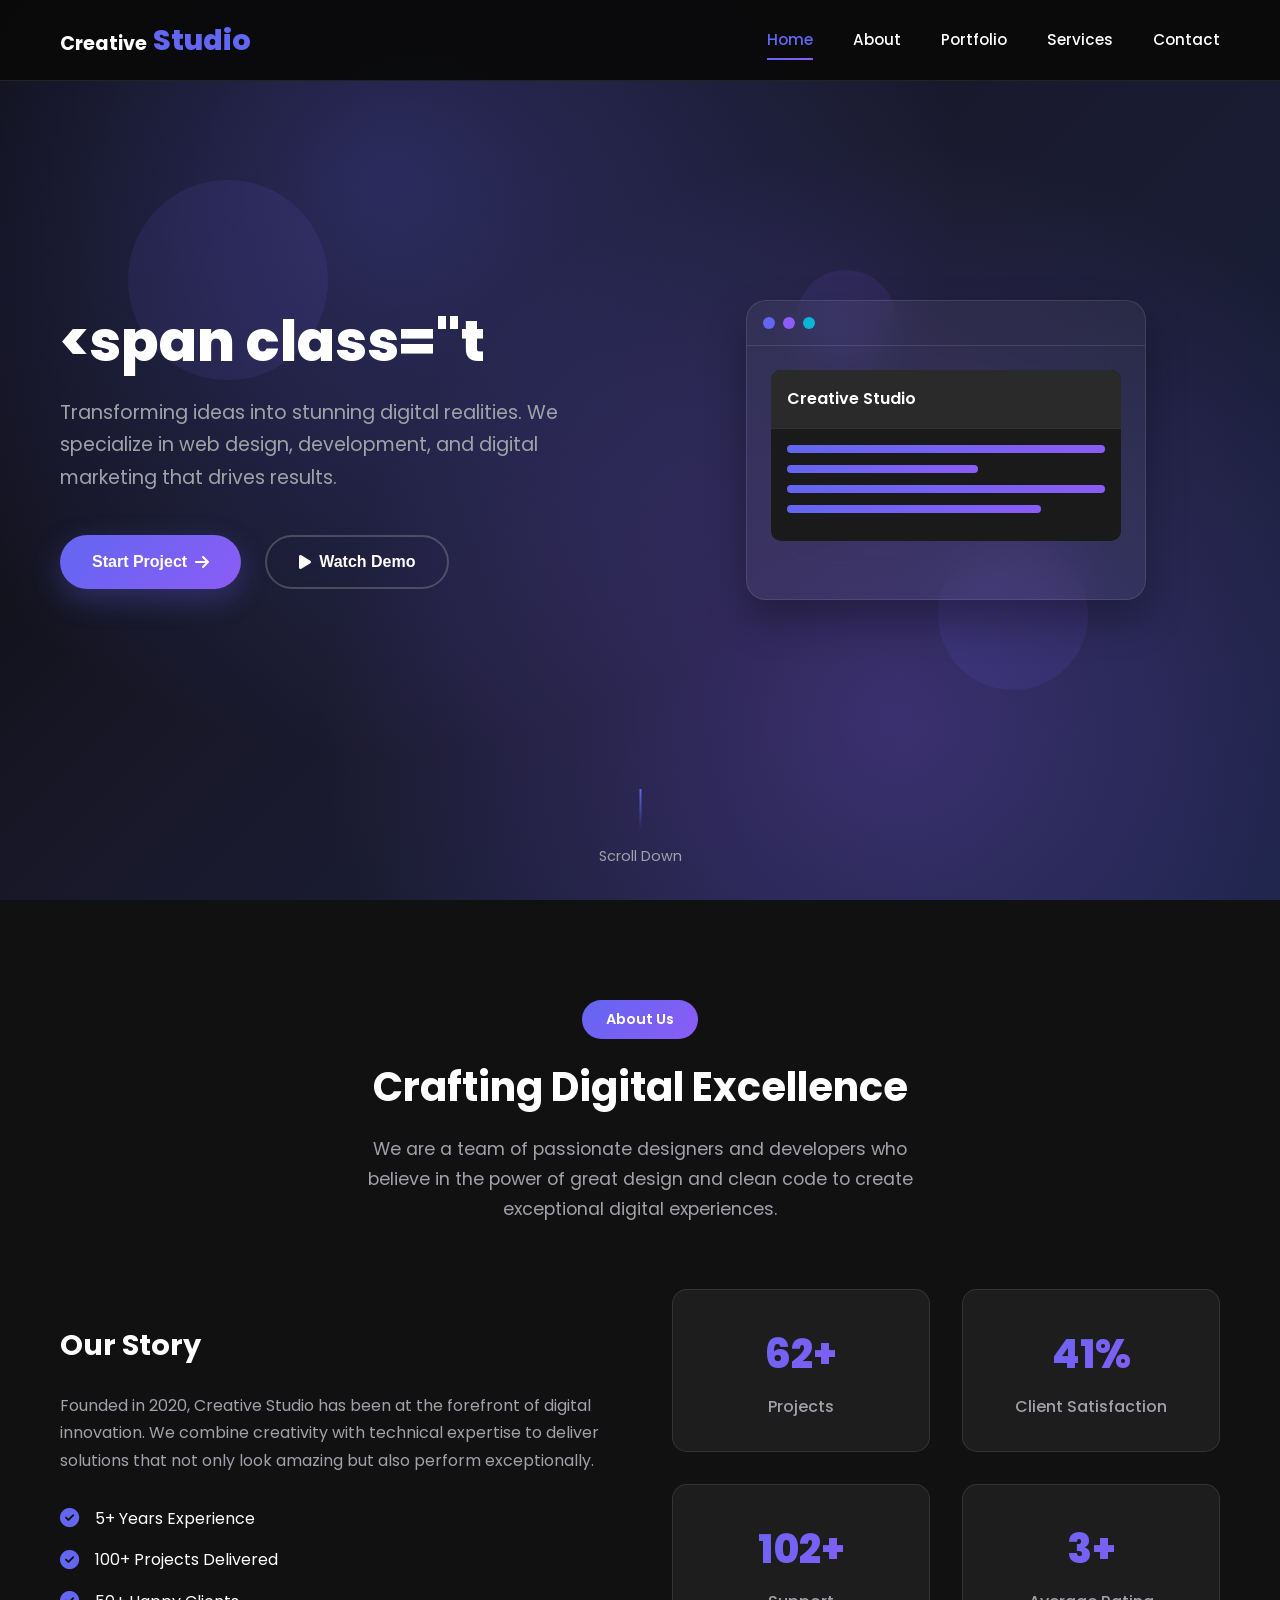
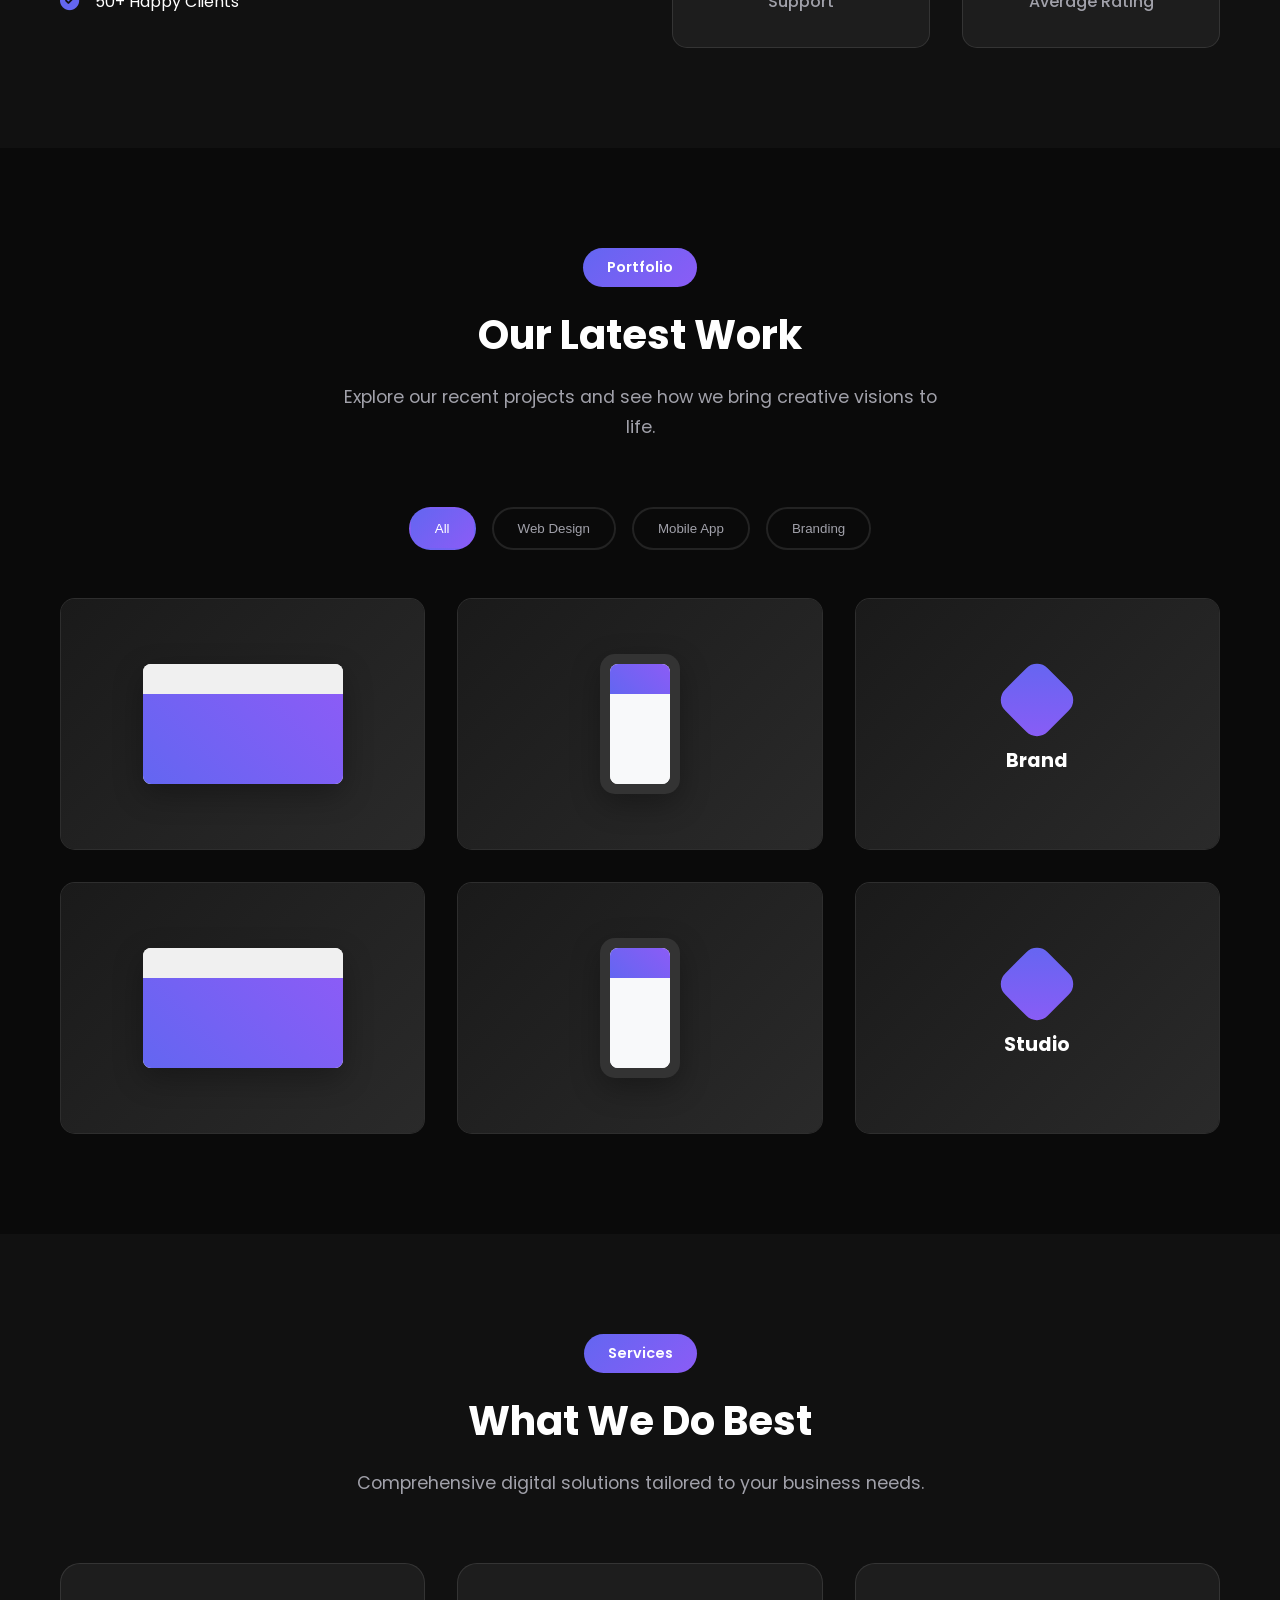
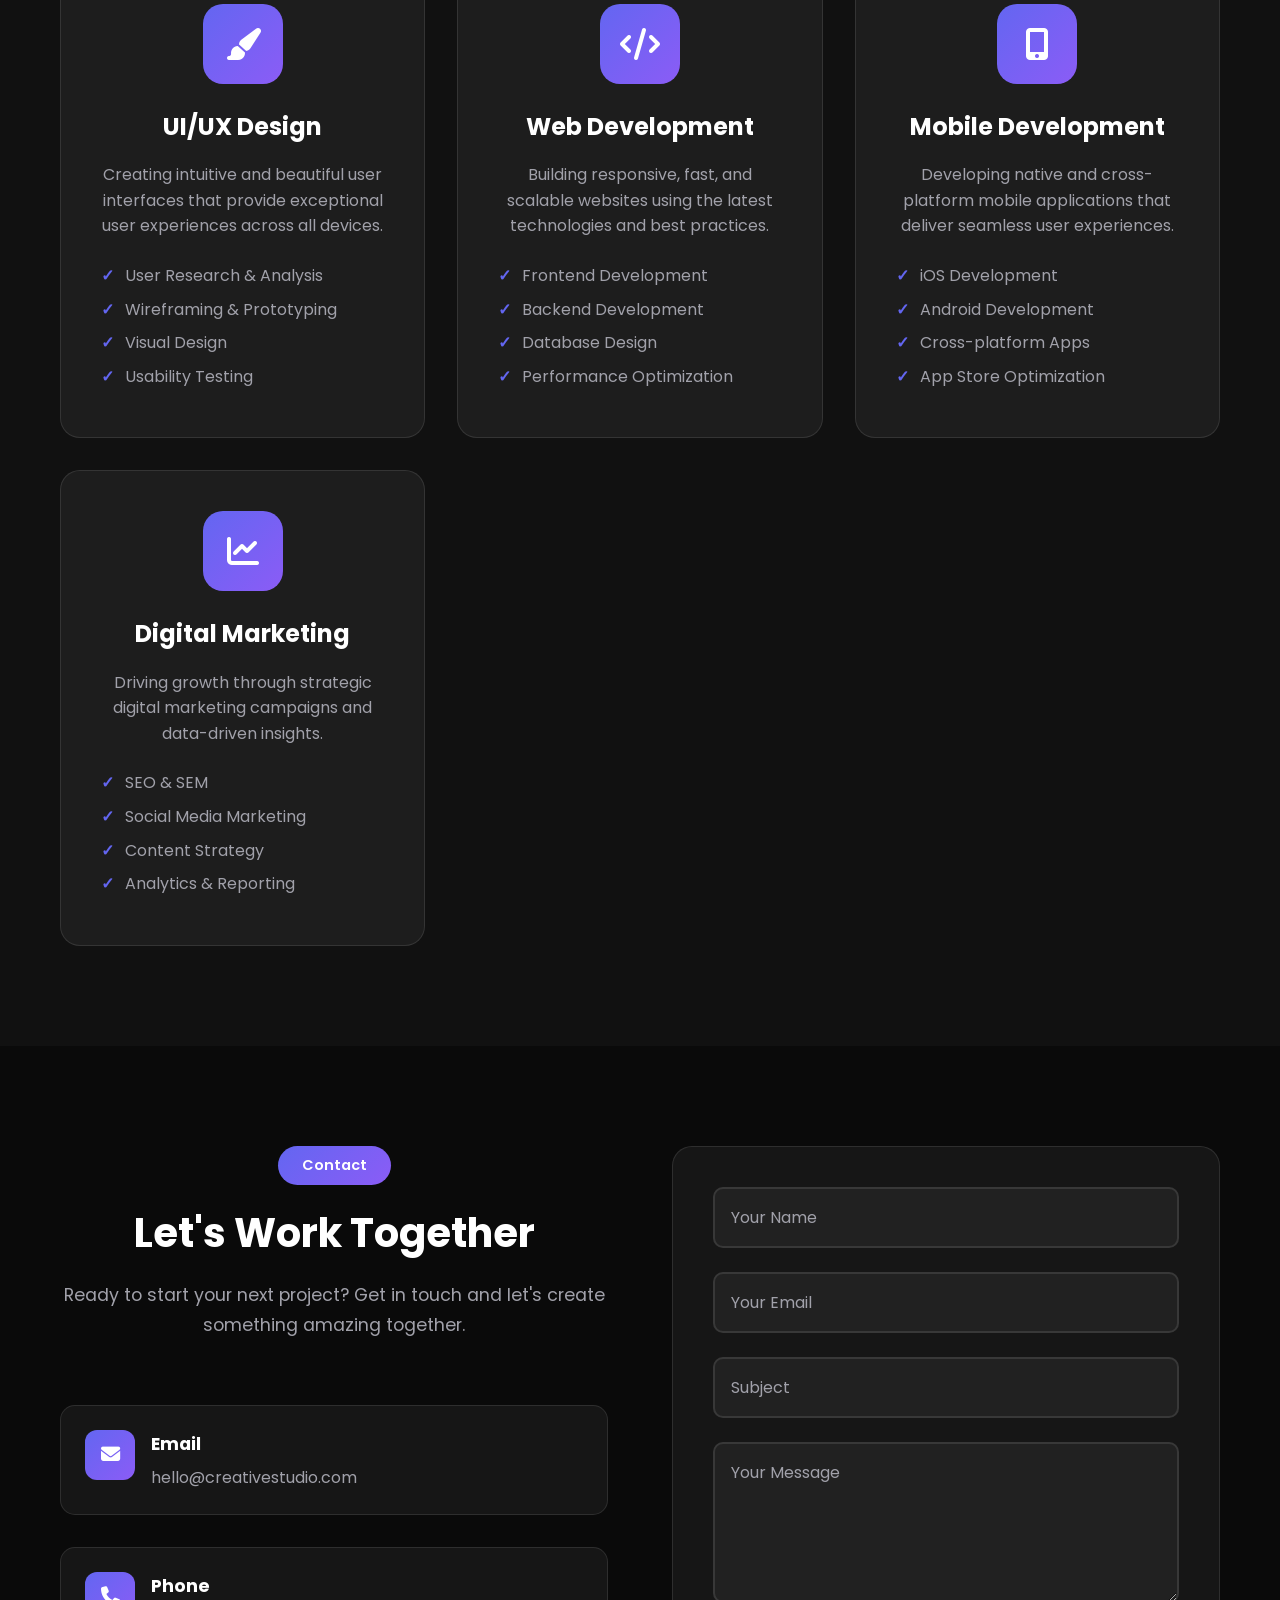
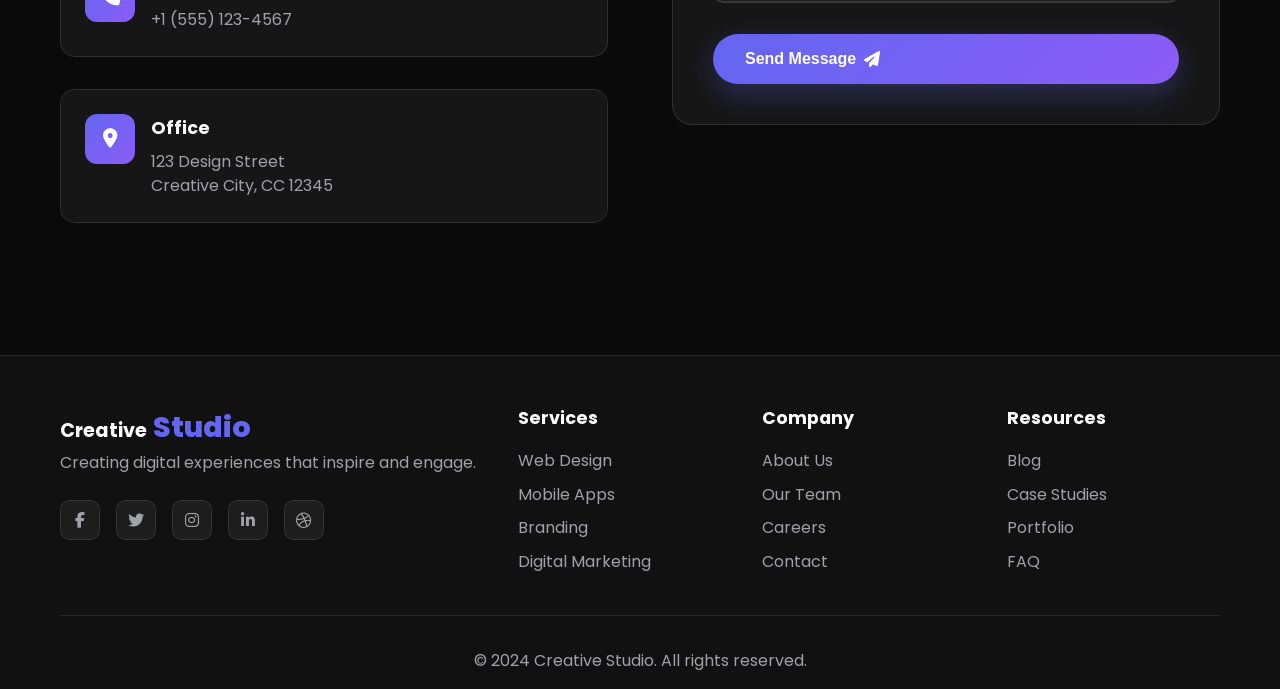
<file: index.html>
<!DOCTYPE html>
<html lang="en">
<head>
    <meta charset="UTF-8">
    <meta name="viewport" content="width=device-width, initial-scale=1.0">
    <title>Creative Studio - Digital Innovation</title>
    <link rel="stylesheet" href="style.css">
    <link href="https://fonts.googleapis.com/css2?family=Poppins:wght@300;400;500;600;700;800&display=swap" rel="stylesheet">
    <link rel="stylesheet" href="https://cdnjs.cloudflare.com/ajax/libs/font-awesome/6.4.0/css/all.min.css">
</head>
<body>
    <!-- Navigation -->
    <nav class="navbar">
        <div class="nav-container">
            <div class="logo">
                <span class="logo-text">Creative</span>
                <span class="logo-accent">Studio</span>
            </div>
            <div class="nav-menu" id="nav-menu">
                <a href="#home" class="nav-link active">Home</a>
                <a href="#about" class="nav-link">About</a>
                <a href="#portfolio" class="nav-link">Portfolio</a>
                <a href="#services" class="nav-link">Services</a>
                <a href="#contact" class="nav-link">Contact</a>
            </div>
            <div class="hamburger" id="hamburger">
                <span></span>
                <span></span>
                <span></span>
            </div>
        </div>
    </nav>

    <!-- Hero Section -->
    <section id="home" class="hero">
        <div class="hero-background">
            <div class="gradient-overlay"></div>
            <div class="floating-shapes">
                <div class="shape shape-1"></div>
                <div class="shape shape-2"></div>
                <div class="shape shape-3"></div>
            </div>
        </div>
        <div class="hero-content">
            <div class="hero-text">
                <h1 class="hero-title">
                    <span class="title-line">We Create</span>
                    <span class="title-line highlight">Amazing Digital</span>
                    <span class="title-line">Experiences</span>
                </h1>
                <p class="hero-description">
                    Transforming ideas into stunning digital realities. We specialize in web design, 
                    development, and digital marketing that drives results.
                </p>
                <div class="hero-buttons">
                    <button class="btn btn-primary">
                        <span>Start Project</span>
                        <i class="fas fa-arrow-right"></i>
                    </button>
                    <button class="btn btn-outline">
                        <i class="fas fa-play"></i>
                        <span>Watch Demo</span>
                    </button>
                </div>
            </div>
            <div class="hero-visual">
                <div class="hero-card">
                    <div class="card-header">
                        <div class="card-dots">
                            <span></span>
                            <span></span>
                            <span></span>
                        </div>
                    </div>
                    <div class="card-content">
                        <div class="mockup-screen">
                            <div class="screen-header">
                                <div class="screen-title">Creative Studio</div>
                            </div>
                            <div class="screen-content">
                                <div class="content-line"></div>
                                <div class="content-line short"></div>
                                <div class="content-line"></div>
                                <div class="content-line medium"></div>
                            </div>
                        </div>
                    </div>
                </div>
            </div>
        </div>
        <div class="scroll-indicator">
            <div class="scroll-line"></div>
            <span>Scroll Down</span>
        </div>
    </section>

    <!-- About Section -->
    <section id="about" class="about">
        <div class="container">
            <div class="section-header">
                <span class="section-tag">About Us</span>
                <h2 class="section-title">Crafting Digital Excellence</h2>
                <p class="section-description">
                    We are a team of passionate designers and developers who believe in the power 
                    of great design and clean code to create exceptional digital experiences.
                </p>
            </div>
            <div class="about-grid">
                <div class="about-content">
                    <div class="about-text">
                        <h3>Our Story</h3>
                        <p>
                            Founded in 2020, Creative Studio has been at the forefront of digital innovation. 
                            We combine creativity with technical expertise to deliver solutions that not only 
                            look amazing but also perform exceptionally.
                        </p>
                        <div class="about-features">
                            <div class="feature">
                                <i class="fas fa-check-circle"></i>
                                <span>5+ Years Experience</span>
                            </div>
                            <div class="feature">
                                <i class="fas fa-check-circle"></i>
                                <span>100+ Projects Delivered</span>
                            </div>
                            <div class="feature">
                                <i class="fas fa-check-circle"></i>
                                <span>50+ Happy Clients</span>
                            </div>
                        </div>
                    </div>
                </div>
                <div class="about-stats">
                    <div class="stat-card">
                        <div class="stat-number">150+</div>
                        <div class="stat-label">Projects</div>
                    </div>
                    <div class="stat-card">
                        <div class="stat-number">98%</div>
                        <div class="stat-label">Client Satisfaction</div>
                    </div>
                    <div class="stat-card">
                        <div class="stat-number">24/7</div>
                        <div class="stat-label">Support</div>
                    </div>
                    <div class="stat-card">
                        <div class="stat-number">5★</div>
                        <div class="stat-label">Average Rating</div>
                    </div>
                </div>
            </div>
        </div>
    </section>

    <!-- Portfolio Section -->
    <section id="portfolio" class="portfolio">
        <div class="container">
            <div class="section-header">
                <span class="section-tag">Portfolio</span>
                <h2 class="section-title">Our Latest Work</h2>
                <p class="section-description">
                    Explore our recent projects and see how we bring creative visions to life.
                </p>
            </div>
            <div class="portfolio-filter">
                <button class="filter-btn active" data-filter="all">All</button>
                <button class="filter-btn" data-filter="web">Web Design</button>
                <button class="filter-btn" data-filter="mobile">Mobile App</button>
                <button class="filter-btn" data-filter="branding">Branding</button>
            </div>
            <div class="portfolio-grid">
                <div class="portfolio-item" data-category="web">
                    <div class="portfolio-image">
                        <div class="project-mockup web-mockup">
                            <div class="mockup-browser">
                                <div class="browser-header">
                                    <div class="browser-dots">
                                        <span></span>
                                        <span></span>
                                        <span></span>
                                    </div>
                                </div>
                                <div class="browser-content"></div>
                            </div>
                        </div>
                        <div class="portfolio-overlay">
                            <h3>E-Commerce Platform</h3>
                            <p>Modern online shopping experience</p>
                            <button class="view-project">
                                <i class="fas fa-external-link-alt"></i>
                            </button>
                        </div>
                    </div>
                </div>
                <div class="portfolio-item" data-category="mobile">
                    <div class="portfolio-image">
                        <div class="project-mockup mobile-mockup">
                            <div class="mockup-phone">
                                <div class="phone-screen">
                                    <div class="app-header"></div>
                                    <div class="app-content"></div>
                                </div>
                            </div>
                        </div>
                        <div class="portfolio-overlay">
                            <h3>Fitness App</h3>
                            <p>Personal training companion</p>
                            <button class="view-project">
                                <i class="fas fa-external-link-alt"></i>
                            </button>
                        </div>
                    </div>
                </div>
                <div class="portfolio-item" data-category="branding">
                    <div class="portfolio-image">
                        <div class="project-mockup branding-mockup">
                            <div class="brand-logo">
                                <div class="logo-shape"></div>
                                <div class="logo-text">Brand</div>
                            </div>
                        </div>
                        <div class="portfolio-overlay">
                            <h3>Brand Identity</h3>
                            <p>Complete brand makeover</p>
                            <button class="view-project">
                                <i class="fas fa-external-link-alt"></i>
                            </button>
                        </div>
                    </div>
                </div>
                <div class="portfolio-item" data-category="web">
                    <div class="portfolio-image">
                        <div class="project-mockup web-mockup">
                            <div class="mockup-browser">
                                <div class="browser-header">
                                    <div class="browser-dots">
                                        <span></span>
                                        <span></span>
                                        <span></span>
                                    </div>
                                </div>
                                <div class="browser-content"></div>
                            </div>
                        </div>
                        <div class="portfolio-overlay">
                            <h3>Corporate Website</h3>
                            <p>Professional business presence</p>
                            <button class="view-project">
                                <i class="fas fa-external-link-alt"></i>
                            </button>
                        </div>
                    </div>
                </div>
                <div class="portfolio-item" data-category="mobile">
                    <div class="portfolio-image">
                        <div class="project-mockup mobile-mockup">
                            <div class="mockup-phone">
                                <div class="phone-screen">
                                    <div class="app-header"></div>
                                    <div class="app-content"></div>
                                </div>
                            </div>
                        </div>
                        <div class="portfolio-overlay">
                            <h3>Food Delivery App</h3>
                            <p>Order food with ease</p>
                            <button class="view-project">
                                <i class="fas fa-external-link-alt"></i>
                            </button>
                        </div>
                    </div>
                </div>
                <div class="portfolio-item" data-category="branding">
                    <div class="portfolio-image">
                        <div class="project-mockup branding-mockup">
                            <div class="brand-logo">
                                <div class="logo-shape"></div>
                                <div class="logo-text">Studio</div>
                            </div>
                        </div>
                        <div class="portfolio-overlay">
                            <h3>Creative Agency</h3>
                            <p>Visual identity design</p>
                            <button class="view-project">
                                <i class="fas fa-external-link-alt"></i>
                            </button>
                        </div>
                    </div>
                </div>
            </div>
        </div>
    </section>

    <!-- Services Section -->
    <section id="services" class="services">
        <div class="container">
            <div class="section-header">
                <span class="section-tag">Services</span>
                <h2 class="section-title">What We Do Best</h2>
                <p class="section-description">
                    Comprehensive digital solutions tailored to your business needs.
                </p>
            </div>
            <div class="services-grid">
                <div class="service-card">
                    <div class="service-icon">
                        <i class="fas fa-paint-brush"></i>
                    </div>
                    <h3>UI/UX Design</h3>
                    <p>Creating intuitive and beautiful user interfaces that provide exceptional user experiences across all devices.</p>
                    <ul class="service-features">
                        <li>User Research & Analysis</li>
                        <li>Wireframing & Prototyping</li>
                        <li>Visual Design</li>
                        <li>Usability Testing</li>
                    </ul>
                </div>
                <div class="service-card">
                    <div class="service-icon">
                        <i class="fas fa-code"></i>
                    </div>
                    <h3>Web Development</h3>
                    <p>Building responsive, fast, and scalable websites using the latest technologies and best practices.</p>
                    <ul class="service-features">
                        <li>Frontend Development</li>
                        <li>Backend Development</li>
                        <li>Database Design</li>
                        <li>Performance Optimization</li>
                    </ul>
                </div>
                <div class="service-card">
                    <div class="service-icon">
                        <i class="fas fa-mobile-alt"></i>
                    </div>
                    <h3>Mobile Development</h3>
                    <p>Developing native and cross-platform mobile applications that deliver seamless user experiences.</p>
                    <ul class="service-features">
                        <li>iOS Development</li>
                        <li>Android Development</li>
                        <li>Cross-platform Apps</li>
                        <li>App Store Optimization</li>
                    </ul>
                </div>
                <div class="service-card">
                    <div class="service-icon">
                        <i class="fas fa-chart-line"></i>
                    </div>
                    <h3>Digital Marketing</h3>
                    <p>Driving growth through strategic digital marketing campaigns and data-driven insights.</p>
                    <ul class="service-features">
                        <li>SEO & SEM</li>
                        <li>Social Media Marketing</li>
                        <li>Content Strategy</li>
                        <li>Analytics & Reporting</li>
                    </ul>
                </div>
            </div>
        </div>
    </section>

    <!-- Contact Section -->
    <section id="contact" class="contact">
        <div class="container">
            <div class="contact-content">
                <div class="contact-info">
                    <div class="section-header">
                        <span class="section-tag">Contact</span>
                        <h2 class="section-title">Let's Work Together</h2>
                        <p class="section-description">
                            Ready to start your next project? Get in touch and let's create something amazing together.
                        </p>
                    </div>
                    <div class="contact-details">
                        <div class="contact-item">
                            <div class="contact-icon">
                                <i class="fas fa-envelope"></i>
                            </div>
                            <div class="contact-text">
                                <h4>Email</h4>
                                <p>hello@creativestudio.com</p>
                            </div>
                        </div>
                        <div class="contact-item">
                            <div class="contact-icon">
                                <i class="fas fa-phone"></i>
                            </div>
                            <div class="contact-text">
                                <h4>Phone</h4>
                                <p>+1 (555) 123-4567</p>
                            </div>
                        </div>
                        <div class="contact-item">
                            <div class="contact-icon">
                                <i class="fas fa-map-marker-alt"></i>
                            </div>
                            <div class="contact-text">
                                <h4>Office</h4>
                                <p>123 Design Street<br>Creative City, CC 12345</p>
                            </div>
                        </div>
                    </div>
                </div>
                <div class="contact-form-container">
                    <form class="contact-form">
                        <div class="form-group">
                            <input type="text" placeholder="Your Name" required>
                        </div>
                        <div class="form-group">
                            <input type="email" placeholder="Your Email" required>
                        </div>
                        <div class="form-group">
                            <input type="text" placeholder="Subject" required>
                        </div>
                        <div class="form-group">
                            <textarea placeholder="Your Message" rows="5" required></textarea>
                        </div>
                        <button type="submit" class="btn btn-primary">
                            <span>Send Message</span>
                            <i class="fas fa-paper-plane"></i>
                        </button>
                    </form>
                </div>
            </div>
        </div>
    </section>

    <!-- Footer -->
    <footer class="footer">
        <div class="container">
            <div class="footer-content">
                <div class="footer-section">
                    <div class="logo">
                        <span class="logo-text">Creative</span>
                        <span class="logo-accent">Studio</span>
                    </div>
                    <p>Creating digital experiences that inspire and engage.</p>
                    <div class="social-links">
                        <a href="#"><i class="fab fa-facebook-f"></i></a>
                        <a href="#"><i class="fab fa-twitter"></i></a>
                        <a href="#"><i class="fab fa-instagram"></i></a>
                        <a href="#"><i class="fab fa-linkedin-in"></i></a>
                        <a href="#"><i class="fab fa-dribbble"></i></a>
                    </div>
                </div>
                <div class="footer-section">
                    <h4>Services</h4>
                    <ul>
                        <li><a href="#">Web Design</a></li>
                        <li><a href="#">Mobile Apps</a></li>
                        <li><a href="#">Branding</a></li>
                        <li><a href="#">Digital Marketing</a></li>
                    </ul>
                </div>
                <div class="footer-section">
                    <h4>Company</h4>
                    <ul>
                        <li><a href="#">About Us</a></li>
                        <li><a href="#">Our Team</a></li>
                        <li><a href="#">Careers</a></li>
                        <li><a href="#">Contact</a></li>
                    </ul>
                </div>
                <div class="footer-section">
                    <h4>Resources</h4>
                    <ul>
                        <li><a href="#">Blog</a></li>
                        <li><a href="#">Case Studies</a></li>
                        <li><a href="#">Portfolio</a></li>
                        <li><a href="#">FAQ</a></li>
                    </ul>
                </div>
            </div>
            <div class="footer-bottom">
                <p>&copy; 2024 Creative Studio. All rights reserved.</p>
            </div>
        </div>
    </footer>

    <script src="script.js"></script>
</body>
</html>
</file>
<file: style.css>
/* Reset and Base Styles */
* {
    margin: 0;
    padding: 0;
    box-sizing: border-box;
}

html {
    scroll-behavior: smooth;
    font-size: 16px;
}

body {
    font-family: 'Poppins', sans-serif;
    line-height: 1.6;
    color: #ffffff;
    background: #0a0a0a;
    overflow-x: hidden;
}

.container {
    max-width: 1200px;
    margin: 0 auto;
    padding: 0 20px;
}

/* Navigation */
.navbar {
    position: fixed;
    top: 0;
    width: 100%;
    background: rgba(10, 10, 10, 0.95);
    backdrop-filter: blur(20px);
    z-index: 1000;
    transition: all 0.3s ease;
    border-bottom: 1px solid rgba(255, 255, 255, 0.1);
}

.nav-container {
    max-width: 1200px;
    margin: 0 auto;
    padding: 0 20px;
    display: flex;
    justify-content: space-between;
    align-items: center;
    height: 80px;
}

.logo {
    font-size: 1.8rem;
    font-weight: 800;
}

.logo-text {
    color: #ffffff;
}

.logo-accent {
    color: #6366f1;
}

.nav-menu {
    display: flex;
    gap: 2.5rem;
    align-items: center;
}

.nav-link {
    color: #ffffff;
    text-decoration: none;
    font-weight: 500;
    font-size: 0.95rem;
    position: relative;
    transition: all 0.3s ease;
    padding: 0.5rem 0;
}

.nav-link:hover,
.nav-link.active {
    color: #6366f1;
}

.nav-link::after {
    content: '';
    position: absolute;
    width: 0;
    height: 2px;
    bottom: 0;
    left: 0;
    background: linear-gradient(90deg, #6366f1, #8b5cf6);
    transition: width 0.3s ease;
}

.nav-link:hover::after,
.nav-link.active::after {
    width: 100%;
}

.hamburger {
    display: none;
    flex-direction: column;
    cursor: pointer;
    gap: 4px;
}

.hamburger span {
    width: 25px;
    height: 3px;
    background: #ffffff;
    transition: all 0.3s ease;
    border-radius: 2px;
}

/* Hero Section */
.hero {
    min-height: 100vh;
    position: relative;
    display: flex;
    align-items: center;
    overflow: hidden;
}

.hero-background {
    position: absolute;
    top: 0;
    left: 0;
    width: 100%;
    height: 100%;
    background: linear-gradient(135deg, #0a0a0a 0%, #1a1a2e 50%, #16213e 100%);
}

.gradient-overlay {
    position: absolute;
    top: 0;
    left: 0;
    width: 100%;
    height: 100%;
    background: radial-gradient(circle at 30% 20%, rgba(99, 102, 241, 0.3) 0%, transparent 50%),
                radial-gradient(circle at 70% 80%, rgba(139, 92, 246, 0.3) 0%, transparent 50%);
}

.floating-shapes {
    position: absolute;
    width: 100%;
    height: 100%;
    overflow: hidden;
}

.shape {
    position: absolute;
    border-radius: 50%;
    background: linear-gradient(45deg, rgba(99, 102, 241, 0.1), rgba(139, 92, 246, 0.1));
    animation: float 6s ease-in-out infinite;
}

.shape-1 {
    width: 200px;
    height: 200px;
    top: 20%;
    left: 10%;
    animation-delay: 0s;
}

.shape-2 {
    width: 150px;
    height: 150px;
    top: 60%;
    right: 15%;
    animation-delay: 2s;
}

.shape-3 {
    width: 100px;
    height: 100px;
    top: 30%;
    right: 30%;
    animation-delay: 4s;
}

.hero-content {
    position: relative;
    z-index: 2;
    max-width: 1200px;
    margin: 0 auto;
    padding: 0 20px;
    display: grid;
    grid-template-columns: 1fr 1fr;
    gap: 4rem;
    align-items: center;
}

.hero-text {
    animation: slideInLeft 1s ease-out;
}

.hero-title {
    font-size: 3.5rem;
    font-weight: 800;
    line-height: 1.1;
    margin-bottom: 1.5rem;
}

.title-line {
    display: block;
}

.highlight {
    background: linear-gradient(135deg, #6366f1, #8b5cf6);
    -webkit-background-clip: text;
    -webkit-text-fill-color: transparent;
    background-clip: text;
}

.hero-description {
    font-size: 1.2rem;
    color: #a1a1aa;
    margin-bottom: 2.5rem;
    line-height: 1.7;
}

.hero-buttons {
    display: flex;
    gap: 1.5rem;
    flex-wrap: wrap;
}

.btn {
    display: inline-flex;
    align-items: center;
    gap: 0.5rem;
    padding: 1rem 2rem;
    border: none;
    border-radius: 50px;
    font-weight: 600;
    font-size: 1rem;
    cursor: pointer;
    transition: all 0.3s ease;
    text-decoration: none;
    position: relative;
    overflow: hidden;
}

.btn-primary {
    background: linear-gradient(135deg, #6366f1, #8b5cf6);
    color: white;
    box-shadow: 0 10px 30px rgba(99, 102, 241, 0.3);
}

.btn-primary:hover {
    transform: translateY(-2px);
    box-shadow: 0 15px 40px rgba(99, 102, 241, 0.4);
}

.btn-outline {
    background: transparent;
    color: #ffffff;
    border: 2px solid rgba(255, 255, 255, 0.2);
    backdrop-filter: blur(10px);
}

.btn-outline:hover {
    background: rgba(255, 255, 255, 0.1);
    border-color: rgba(255, 255, 255, 0.3);
    transform: translateY(-2px);
}

.hero-visual {
    display: flex;
    justify-content: center;
    align-items: center;
    animation: slideInRight 1s ease-out;
}

.hero-card {
    width: 400px;
    height: 300px;
    background: rgba(255, 255, 255, 0.05);
    border-radius: 20px;
    backdrop-filter: blur(20px);
    border: 1px solid rgba(255, 255, 255, 0.1);
    box-shadow: 0 20px 40px rgba(0, 0, 0, 0.3);
    overflow: hidden;
}

.card-header {
    padding: 1rem;
    border-bottom: 1px solid rgba(255, 255, 255, 0.1);
}

.card-dots {
    display: flex;
    gap: 0.5rem;
}

.card-dots span {
    width: 12px;
    height: 12px;
    border-radius: 50%;
    background: #6366f1;
}

.card-dots span:nth-child(2) {
    background: #8b5cf6;
}

.card-dots span:nth-child(3) {
    background: #06b6d4;
}

.card-content {
    padding: 1.5rem;
}

.mockup-screen {
    background: #1a1a1a;
    border-radius: 10px;
    overflow: hidden;
}

.screen-header {
    padding: 1rem;
    background: #2a2a2a;
    border-bottom: 1px solid #333;
}

.screen-title {
    color: #ffffff;
    font-weight: 600;
}

.screen-content {
    padding: 1rem;
}

.content-line {
    height: 8px;
    background: linear-gradient(90deg, #6366f1, #8b5cf6);
    border-radius: 4px;
    margin-bottom: 0.75rem;
}

.content-line.short {
    width: 60%;
}

.content-line.medium {
    width: 80%;
}

.scroll-indicator {
    position: absolute;
    bottom: 2rem;
    left: 50%;
    transform: translateX(-50%);
    display: flex;
    flex-direction: column;
    align-items: center;
    gap: 1rem;
    color: #a1a1aa;
    font-size: 0.9rem;
}

.scroll-line {
    width: 2px;
    height: 40px;
    background: linear-gradient(to bottom, #6366f1, transparent);
    animation: scrollPulse 2s ease-in-out infinite;
}

/* Section Styles */
section {
    padding: 100px 0;
    position: relative;
}

.section-header {
    text-align: center;
    margin-bottom: 4rem;
}

.section-tag {
    display: inline-block;
    background: linear-gradient(135deg, #6366f1, #8b5cf6);
    color: white;
    padding: 0.5rem 1.5rem;
    border-radius: 50px;
    font-size: 0.9rem;
    font-weight: 600;
    margin-bottom: 1rem;
}

.section-title {
    font-size: 2.5rem;
    font-weight: 700;
    margin-bottom: 1rem;
    color: #ffffff;
}

.section-description {
    font-size: 1.1rem;
    color: #a1a1aa;
    max-width: 600px;
    margin: 0 auto;
    line-height: 1.7;
}

/* About Section */
.about {
    background: #111111;
}

.about-grid {
    display: grid;
    grid-template-columns: 1fr 1fr;
    gap: 4rem;
    align-items: center;
}

.about-text h3 {
    font-size: 1.8rem;
    margin-bottom: 1.5rem;
    color: #ffffff;
}

.about-text p {
    color: #a1a1aa;
    margin-bottom: 2rem;
    line-height: 1.7;
}

.about-features {
    display: flex;
    flex-direction: column;
    gap: 1rem;
}

.feature {
    display: flex;
    align-items: center;
    gap: 1rem;
    color: #ffffff;
}

.feature i {
    color: #6366f1;
    font-size: 1.2rem;
}

.about-stats {
    display: grid;
    grid-template-columns: 1fr 1fr;
    gap: 2rem;
}

.stat-card {
    background: rgba(255, 255, 255, 0.05);
    padding: 2rem;
    border-radius: 15px;
    text-align: center;
    border: 1px solid rgba(255, 255, 255, 0.1);
    transition: all 0.3s ease;
}

.stat-card:hover {
    transform: translateY(-5px);
    background: rgba(255, 255, 255, 0.08);
}

.stat-number {
    font-size: 2.5rem;
    font-weight: 800;
    background: linear-gradient(135deg, #6366f1, #8b5cf6);
    -webkit-background-clip: text;
    -webkit-text-fill-color: transparent;
    background-clip: text;
    margin-bottom: 0.5rem;
}

.stat-label {
    color: #a1a1aa;
    font-weight: 500;
}

/* Portfolio Section */
.portfolio {
    background: #0a0a0a;
}

.portfolio-filter {
    display: flex;
    justify-content: center;
    gap: 1rem;
    margin-bottom: 3rem;
    flex-wrap: wrap;
}

.filter-btn {
    padding: 0.75rem 1.5rem;
    background: transparent;
    color: #a1a1aa;
    border: 2px solid rgba(255, 255, 255, 0.1);
    border-radius: 50px;
    cursor: pointer;
    transition: all 0.3s ease;
    font-weight: 500;
}

.filter-btn:hover,
.filter-btn.active {
    background: linear-gradient(135deg, #6366f1, #8b5cf6);
    color: white;
    border-color: transparent;
}

.portfolio-grid {
    display: grid;
    grid-template-columns: repeat(auto-fit, minmax(350px, 1fr));
    gap: 2rem;
}

.portfolio-item {
    position: relative;
    border-radius: 15px;
    overflow: hidden;
    background: rgba(255, 255, 255, 0.05);
    border: 1px solid rgba(255, 255, 255, 0.1);
    transition: all 0.3s ease;
}

.portfolio-item:hover {
    transform: translateY(-10px);
    box-shadow: 0 20px 40px rgba(0, 0, 0, 0.3);
}

.portfolio-image {
    position: relative;
    height: 250px;
    display: flex;
    align-items: center;
    justify-content: center;
    background: linear-gradient(135deg, #1a1a1a, #2a2a2a);
}

.project-mockup {
    position: relative;
}

.web-mockup .mockup-browser {
    width: 200px;
    height: 120px;
    background: #ffffff;
    border-radius: 8px;
    overflow: hidden;
    box-shadow: 0 10px 30px rgba(0, 0, 0, 0.3);
}

.browser-header {
    height: 30px;
    background: #f0f0f0;
    display: flex;
    align-items: center;
    padding: 0 1rem;
    gap: 0.5rem;
}

.browser-dots span {
    width: 12px;
    height: 12px;
    border-radius: 50%;
    background: #ff5f57;
}

.browser-dots span:nth-child(2) {
    background: #ffbd2e;
}

.browser-dots span:nth-child(3) {
    background: #28ca42;
}

.browser-content {
    height: 90px;
    background: linear-gradient(45deg, #6366f1, #8b5cf6);
}

.mobile-mockup .mockup-phone {
    width: 80px;
    height: 140px;
    background: #333;
    border-radius: 15px;
    padding: 10px;
    box-shadow: 0 10px 30px rgba(0, 0, 0, 0.3);
}

.phone-screen {
    width: 100%;
    height: 100%;
    background: #ffffff;
    border-radius: 8px;
    overflow: hidden;
}

.app-header {
    height: 30px;
    background: linear-gradient(45deg, #6366f1, #8b5cf6);
}

.app-content {
    height: 100px;
    background: #f8f9fa;
}

.branding-mockup .brand-logo {
    display: flex;
    flex-direction: column;
    align-items: center;
    gap: 1rem;
}

.logo-shape {
    width: 60px;
    height: 60px;
    background: linear-gradient(135deg, #6366f1, #8b5cf6);
    border-radius: 15px;
    transform: rotate(45deg);
}

.logo-text {
    color: #ffffff;
    font-weight: 700;
    font-size: 1.2rem;
}

.portfolio-overlay {
    position: absolute;
    top: 0;
    left: 0;
    width: 100%;
    height: 100%;
    background: linear-gradient(135deg, rgba(99, 102, 241, 0.9), rgba(139, 92, 246, 0.9));
    display: flex;
    flex-direction: column;
    align-items: center;
    justify-content: center;
    opacity: 0;
    transition: all 0.3s ease;
    text-align: center;
    padding: 2rem;
}

.portfolio-item:hover .portfolio-overlay {
    opacity: 1;
}

.portfolio-overlay h3 {
    font-size: 1.5rem;
    margin-bottom: 0.5rem;
    color: white;
}

.portfolio-overlay p {
    color: rgba(255, 255, 255, 0.9);
    margin-bottom: 1.5rem;
}

.view-project {
    width: 50px;
    height: 50px;
    background: rgba(255, 255, 255, 0.2);
    border: none;
    border-radius: 50%;
    color: white;
    font-size: 1.2rem;
    cursor: pointer;
    transition: all 0.3s ease;
    backdrop-filter: blur(10px);
}

.view-project:hover {
    background: rgba(255, 255, 255, 0.3);
    transform: scale(1.1);
}

/* Services Section */
.services {
    background: #111111;
}

.services-grid {
    display: grid;
    grid-template-columns: repeat(auto-fit, minmax(280px, 1fr));
    gap: 2rem;
}

.service-card {
    background: rgba(255, 255, 255, 0.05);
    padding: 2.5rem;
    border-radius: 20px;
    border: 1px solid rgba(255, 255, 255, 0.1);
    transition: all 0.3s ease;
    text-align: center;
}

.service-card:hover {
    transform: translateY(-10px);
    background: rgba(255, 255, 255, 0.08);
    box-shadow: 0 20px 40px rgba(0, 0, 0, 0.2);
}

.service-icon {
    width: 80px;
    height: 80px;
    background: linear-gradient(135deg, #6366f1, #8b5cf6);
    border-radius: 20px;
    display: flex;
    align-items: center;
    justify-content: center;
    margin: 0 auto 1.5rem;
    font-size: 2rem;
    color: white;
}

.service-card h3 {
    font-size: 1.5rem;
    margin-bottom: 1rem;
    color: #ffffff;
}

.service-card p {
    color: #a1a1aa;
    margin-bottom: 1.5rem;
    line-height: 1.6;
}

.service-features {
    list-style: none;
    text-align: left;
}

.service-features li {
    color: #a1a1aa;
    margin-bottom: 0.5rem;
    padding-left: 1.5rem;
    position: relative;
}

.service-features li::before {
    content: '✓';
    position: absolute;
    left: 0;
    color: #6366f1;
    font-weight: bold;
}

/* Contact Section */
.contact {
    background: #0a0a0a;
}

.contact-content {
    display: grid;
    grid-template-columns: 1fr 1fr;
    gap: 4rem;
    align-items: start;
}

.contact-details {
    margin-top: 2rem;
}

.contact-item {
    display: flex;
    align-items: flex-start;
    gap: 1rem;
    margin-bottom: 2rem;
    padding: 1.5rem;
    background: rgba(255, 255, 255, 0.05);
    border-radius: 15px;
    border: 1px solid rgba(255, 255, 255, 0.1);
}

.contact-icon {
    width: 50px;
    height: 50px;
    background: linear-gradient(135deg, #6366f1, #8b5cf6);
    border-radius: 12px;
    display: flex;
    align-items: center;
    justify-content: center;
    color: white;
    font-size: 1.2rem;
    flex-shrink: 0;
}

.contact-text h4 {
    color: #ffffff;
    margin-bottom: 0.5rem;
    font-size: 1.1rem;
}

.contact-text p {
    color: #a1a1aa;
    line-height: 1.5;
}

.contact-form-container {
    background: rgba(255, 255, 255, 0.05);
    padding: 2.5rem;
    border-radius: 20px;
    border: 1px solid rgba(255, 255, 255, 0.1);
}

.contact-form {
    display: flex;
    flex-direction: column;
    gap: 1.5rem;
}

.form-group input,
.form-group textarea {
    width: 100%;
    padding: 1rem;
    background: rgba(255, 255, 255, 0.05);
    border: 2px solid rgba(255, 255, 255, 0.1);
    border-radius: 10px;
    color: #ffffff;
    font-size: 1rem;
    transition: all 0.3s ease;
    font-family: inherit;
}

.form-group input::placeholder,
.form-group textarea::placeholder {
    color: #a1a1aa;
}

.form-group input:focus,
.form-group textarea:focus {
    outline: none;
    border-color: #6366f1;
    background: rgba(255, 255, 255, 0.08);
}

.form-group textarea {
    resize: vertical;
    min-height: 120px;
}

/* Footer */
.footer {
    background: #111111;
    padding: 3rem 0 1rem;
    border-top: 1px solid rgba(255, 255, 255, 0.1);
}

.footer-content {
    display: grid;
    grid-template-columns: 2fr 1fr 1fr 1fr;
    gap: 2rem;
    margin-bottom: 2rem;
}

.footer-section h4 {
    color: #ffffff;
    margin-bottom: 1rem;
    font-size: 1.1rem;
}

.footer-section p {
    color: #a1a1aa;
    line-height: 1.6;
    margin-bottom: 1.5rem;
}

.footer-section ul {
    list-style: none;
}

.footer-section ul li {
    margin-bottom: 0.5rem;
}

.footer-section ul li a {
    color: #a1a1aa;
    text-decoration: none;
    transition: color 0.3s ease;
}

.footer-section ul li a:hover {
    color: #6366f1;
}

.social-links {
    display: flex;
    gap: 1rem;
}

.social-links a {
    width: 40px;
    height: 40px;
    background: rgba(255, 255, 255, 0.05);
    border-radius: 10px;
    display: flex;
    align-items: center;
    justify-content: center;
    color: #a1a1aa;
    text-decoration: none;
    transition: all 0.3s ease;
    border: 1px solid rgba(255, 255, 255, 0.1);
}

.social-links a:hover {
    background: linear-gradient(135deg, #6366f1, #8b5cf6);
    color: white;
    transform: translateY(-2px);
}

.footer-bottom {
    text-align: center;
    padding-top: 2rem;
    border-top: 1px solid rgba(255, 255, 255, 0.1);
    color: #a1a1aa;
}

/* Animations */
@keyframes float {
    0%, 100% {
        transform: translateY(0px) rotate(0deg);
    }
    50% {
        transform: translateY(-20px) rotate(180deg);
    }
}

@keyframes slideInLeft {
    from {
        opacity: 0;
        transform: translateX(-50px);
    }
    to {
        opacity: 1;
        transform: translateX(0);
    }
}

@keyframes slideInRight {
    from {
        opacity: 0;
        transform: translateX(50px);
    }
    to {
        opacity: 1;
        transform: translateX(0);
    }
}

@keyframes scrollPulse {
    0%, 100% {
        opacity: 0.5;
    }
    50% {
        opacity: 1;
    }
}

/* Responsive Design */
@media (max-width: 768px) {
    .hamburger {
        display: flex;
    }

    .nav-menu {
        position: fixed;
        top: 80px;
        left: -100%;
        width: 100%;
        height: calc(100vh - 80px);
        background: rgba(10, 10, 10, 0.98);
        backdrop-filter: blur(20px);
        flex-direction: column;
        justify-content: flex-start;
        align-items: center;
        padding-top: 2rem;
        transition: left 0.3s ease;
        border-top: 1px solid rgba(255, 255, 255, 0.1);
    }

    .nav-menu.active {
        left: 0;
    }

    .nav-menu .nav-link {
        font-size: 1.2rem;
        padding: 1rem 0;
    }

    .hamburger.active span:nth-child(1) {
        transform: rotate(45deg) translate(5px, 5px);
    }

    .hamburger.active span:nth-child(2) {
        opacity: 0;
    }

    .hamburger.active span:nth-child(3) {
        transform: rotate(-45deg) translate(7px, -6px);
    }

    .hero-content {
        grid-template-columns: 1fr;
        text-align: center;
        gap: 2rem;
    }

    .hero-title {
        font-size: 2.5rem;
    }

    .hero-buttons {
        justify-content: center;
    }

    .about-grid {
        grid-template-columns: 1fr;
        gap: 2rem;
    }

    .about-stats {
        grid-template-columns: 1fr 1fr;
    }

    .contact-content {
        grid-template-columns: 1fr;
        gap: 2rem;
    }

    .footer-content {
        grid-template-columns: 1fr;
        text-align: center;
    }

    .hero-card {
        width: 300px;
        height: 200px;
    }

    .portfolio-grid {
        grid-template-columns: 1fr;
    }

    .services-grid {
        grid-template-columns: 1fr;
    }
}

@media (max-width: 480px) {
    .hero-title {
        font-size: 2rem;
    }

    .section-title {
        font-size: 2rem;
    }

    .hero-buttons {
        flex-direction: column;
        align-items: center;
    }

    .btn {
        width: 100%;
        max-width: 250px;
        justify-content: center;
    }

    .about-stats {
        grid-template-columns: 1fr;
    }

    .portfolio-filter {
        flex-direction: column;
        align-items: center;
    }

    .filter-btn {
        width: 200px;
    }
}
</file>
